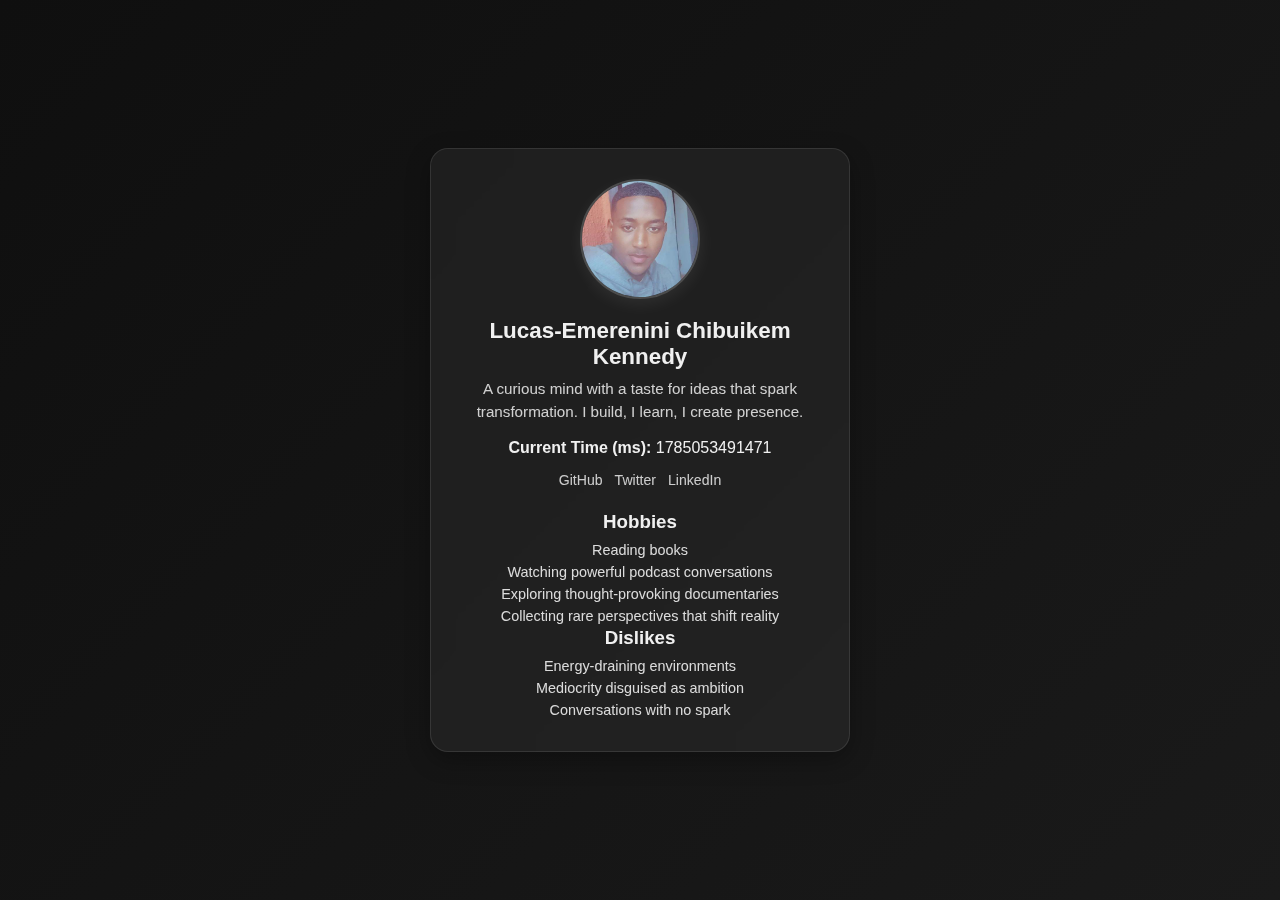
<file: index.html>
<!DOCTYPE html>
<html lang="en">

<head>
    <meta charset="UTF-8" />
    <meta name="viewport" content="width=device-width, initial-scale=1.0" />
    <title>Profile Card - Lucas-Emerenini</title>
    <link rel="stylesheet" href="styles.css" />
</head>

<body>
    <article data-testid="test-profile-card" class="profile-card">
        <figure class="avatar-section">
            <img src="images/avatar.jpeg" alt="User Avatar" data-testid="test-user-avatar" />
        </figure>

        <section class="details-section">
            <h2 data-testid="test-user-name">Lucas-Emerenini Chibuikem Kennedy</h2>
            <p data-testid="test-user-bio">
                A curious mind with a taste for ideas that spark transformation.
                I build, I learn, I create presence.
            </p>

            <p>
                <strong>Current Time (ms): </strong>
                <span data-testid="test-user-time" id="time-ms"></span>
            </p>

            <nav>
                <ul data-testid="test-user-social-links" class="social-links">
                    <li><a data-testid="test-user-social-github" href="https://github.com/ChibuikemLucas"
                            target="_blank" rel="noopener noreferrer">GitHub</a></li>
                    <li><a data-testid="test-user-social-twitter" href="https://x.com/ChibuikemLucas" target="_blank"
                            rel="noopener noreferrer">Twitter</a></li>
                    <li><a data-testid="test-user-social-linkedin"
                            href="https://www.linkedin.com/in/chibuikem-lucas-073355261" target="_blank"
                            rel="noopener noreferrer">LinkedIn</a></li>
                </ul>
            </nav>

            <section>
                <h3>Hobbies</h3>
                <ul data-testid="test-user-hobbies">
                    <li>Reading books</li>
                    <li>Watching powerful podcast conversations</li>
                    <li>Exploring thought-provoking documentaries</li>
                    <li>Collecting rare perspectives that shift reality</li>
                </ul>
            </section>

            <section>
                <h3>Dislikes</h3>
                <ul data-testid="test-user-dislikes">
                    <li>Energy-draining environments</li>
                    <li>Mediocrity disguised as ambition</li>
                    <li>Conversations with no spark</li>
                </ul>
            </section>
        </section>
    </article>

    <script src="script.js"></script>
</body>

</html>
</file>
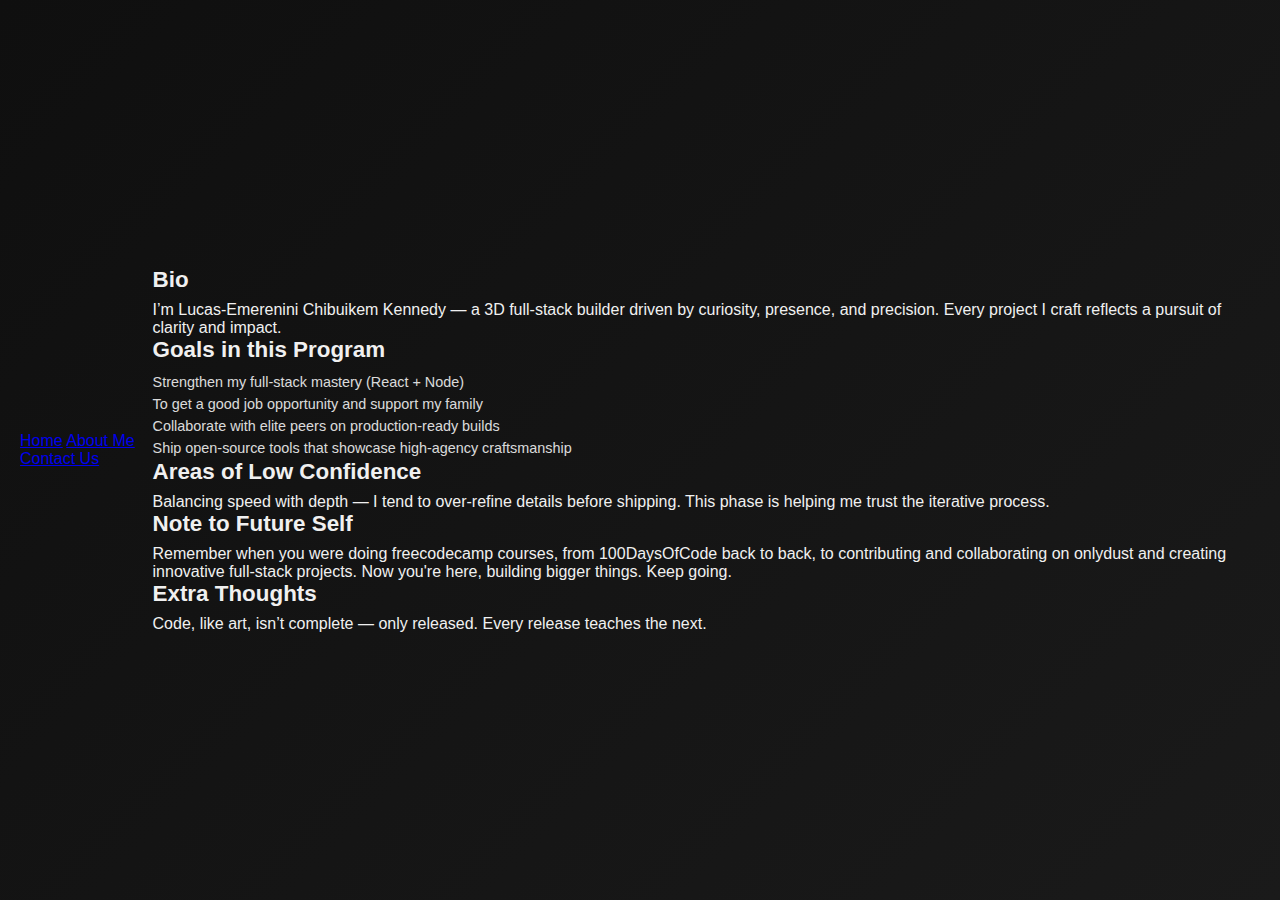
<file: about.html>
<!DOCTYPE html>
<html lang="en">

<head>
    <meta charset="UTF-8" />
    <meta name="viewport" content="width=device-width, initial-scale=1.0" />
    <title>About Me – Lucas-Emerenini</title>
    <link rel="stylesheet" href="styles.css" />
</head>

<body class="secondary-page">
    <header>
        <nav class="top-nav">
            <a href="index.html">Home</a>
            <a href="about.html" aria-current="page">About Me</a>
            <a href="contact.html">Contact Us</a>
        </nav>
    </header>

    <main data-testid="test-about-page" class="about-container">
        <section>
            <h2>Bio</h2>
            <p data-testid="test-about-bio">
                I’m Lucas-Emerenini Chibuikem Kennedy — a 3D full-stack builder driven by curiosity,
                presence, and precision. Every project I craft reflects a pursuit of clarity and impact.
            </p>
        </section>

        <section>
            <h2>Goals in this Program</h2>
            <ul data-testid="test-about-goals">
                <li>Strengthen my full-stack mastery (React + Node)</li>
                <li>To get a good job opportunity and support my family</li>
                <li>Collaborate with elite peers on production-ready builds</li>
                <li>Ship open-source tools that showcase high-agency craftsmanship</li>
            </ul>
        </section>

        <section>
            <h2>Areas of Low Confidence</h2>
            <p data-testid="test-about-confidence">
                Balancing speed with depth — I tend to over-refine details before shipping.
                This phase is helping me trust the iterative process.
            </p>
        </section>

        <section>
            <h2>Note to Future Self</h2>
            <p data-testid="test-about-future-note">
                Remember when you were doing freecodecamp courses, from 100DaysOfCode back to back, to contributing and
                collaborating on onlydust and creating innovative full-stack projects. Now you're here, building bigger
                things. Keep going.
            </p>
        </section>

        <section>
            <h2>Extra Thoughts</h2>
            <p data-testid="test-about-extra">
                Code, like art, isn’t complete — only released. Every release teaches the next.
            </p>
        </section>
    </main>
</body>

</html>
</file>
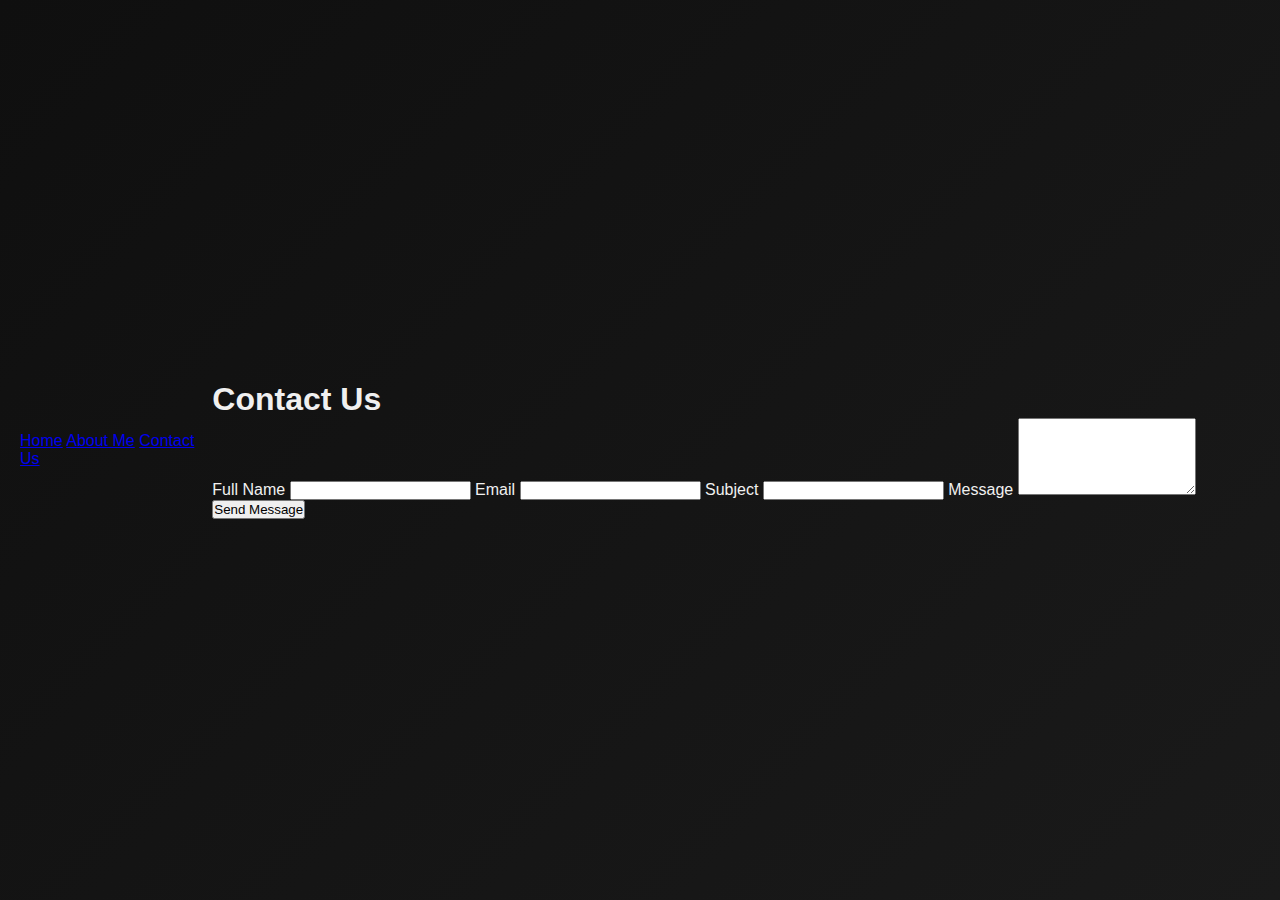
<file: contact.html>
<!DOCTYPE html>
<html lang="en">

<head>
    <meta charset="UTF-8" />
    <meta name="viewport" content="width=device-width, initial-scale=1.0" />
    <title>Contact Us – Lucas-Emerenini</title>
    <link rel="stylesheet" href="styles.css" />
</head>

<body class="secondary-page">
    <header>
        <nav class="top-nav">
            <a href="index.html">Home</a>
            <a href="about.html">About Me</a>
            <a href="contact.html" aria-current="page">Contact Us</a>
        </nav>
    </header>

    <main class="contact-container">
        <h1>Contact Us</h1>

        <form id="contact-form" novalidate>
            <label for="name">Full Name</label>
            <input id="name" name="name" type="text" data-testid="test-contact-name" aria-describedby="error-name"
                required />
            <span id="error-name" data-testid="test-contact-error-name" class="error"></span>

            <label for="email">Email</label>
            <input id="email" name="email" type="email" data-testid="test-contact-email" aria-describedby="error-email"
                required />
            <span id="error-email" data-testid="test-contact-error-email" class="error"></span>

            <label for="subject">Subject</label>
            <input id="subject" name="subject" type="text" data-testid="test-contact-subject"
                aria-describedby="error-subject" required />
            <span id="error-subject" data-testid="test-contact-error-subject" class="error"></span>

            <label for="message">Message</label>
            <textarea id="message" name="message" rows="5" data-testid="test-contact-message"
                aria-describedby="error-message" required></textarea>
            <span id="error-message" data-testid="test-contact-error-message" class="error"></span>

            <button type="submit" data-testid="test-contact-submit">Send Message</button>
            <p id="success" data-testid="test-contact-success" class="success" hidden>
                ✅ Your message was sent successfully!
            </p>
        </form>
    </main>

    <script src="script.js"></script>
</body>

</html>
</file>
<file: styles.css>
/* Global Reset */
* {
    margin: 0;
    padding: 0;
    box-sizing: border-box;
}

body {
    font-family: 'Inter', sans-serif;
    background: linear-gradient(135deg, #0f0f0f, #1a1a1a);
    color: #f0f0f0;
    display: flex;
    justify-content: center;
    align-items: center;
    min-height: 100vh;
    padding: 20px;
}

/* Profile Card Styling */
.profile-card {
    background: rgba(255, 255, 255, 0.05);
    backdrop-filter: blur(10px);
    border: 1px solid rgba(255, 255, 255, 0.1);
    border-radius: 18px;
    padding: 30px;
    max-width: 420px;
    width: 100%;
    text-align: center;
    box-shadow: 0 8px 24px rgba(0, 0, 0, 0.3);
    transition: transform 0.3s ease, box-shadow 0.3s ease;
}

.profile-card:hover {
    transform: translateY(-4px);
    box-shadow: 0 12px 32px rgba(0, 0, 0, 0.4);
}

/* Avatar */
.avatar-section img {
    width: 120px;
    height: 120px;
    border-radius: 50%;
    object-fit: cover;
    border: 2px solid rgba(255, 255, 255, 0.2);
    box-shadow: 0 4px 18px rgba(255, 255, 255, 0.08);
    margin-bottom: 15px;
}

/* Typography */
h2 {
    font-size: 1.4rem;
    font-weight: 600;
    margin-bottom: 8px;
}

p[data-testid="test-user-bio"] {
    font-size: 0.95rem;
    opacity: 0.85;
    margin-bottom: 15px;
    line-height: 1.5;
}

/* Social Links */
.social-links {
    display: flex;
    list-style: none;
    gap: 12px;
    justify-content: center;
    margin: 12px 0 20px;
}

.social-links a {
    color: #e0e0e0;
    font-size: 0.88rem;
    text-decoration: none;
    transition: color 0.3s ease, transform 0.3s ease;
}

.social-links a:hover {
    color: #ffffff;
    transform: translateY(-2px);
}

/* List Styling */
section ul {
    list-style: none;
    margin-top: 6px;
}

section ul li {
    font-size: 0.9rem;
    opacity: 0.9;
    padding: 3px 0;
}
</file>
